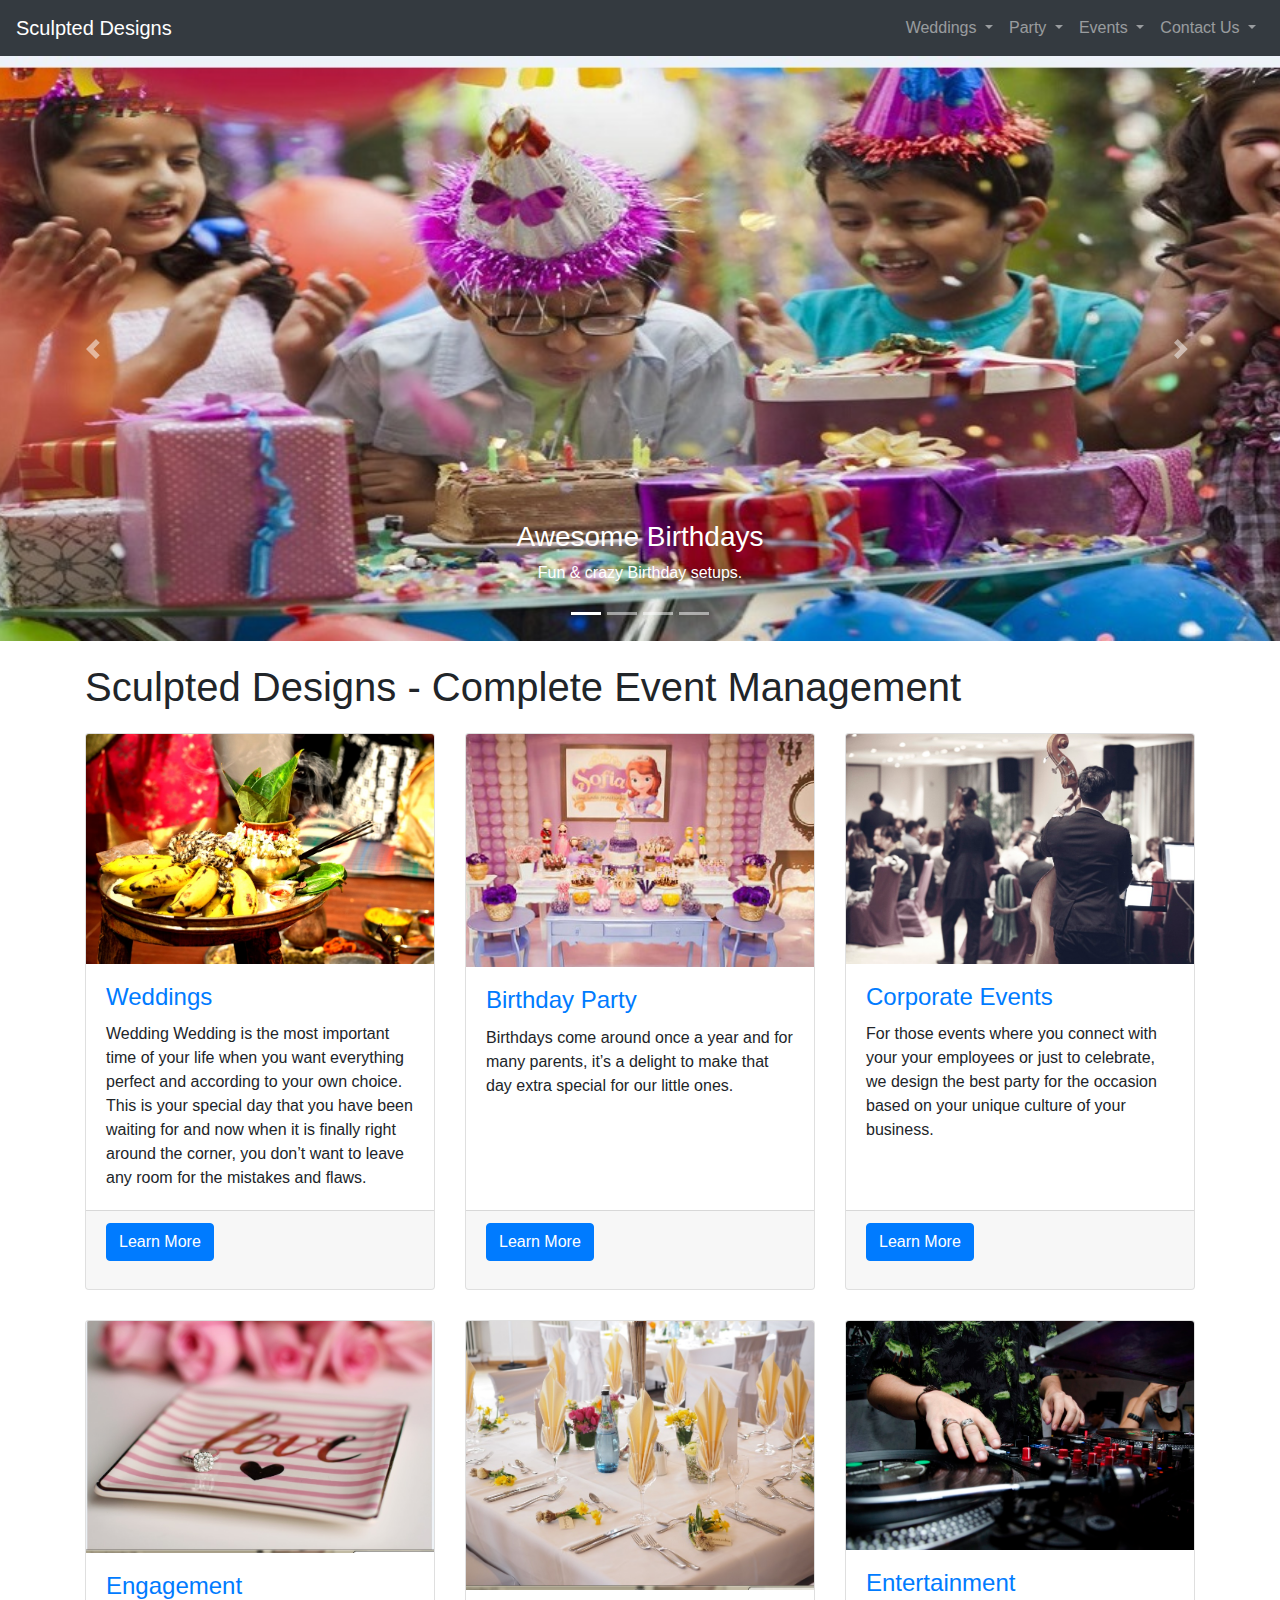
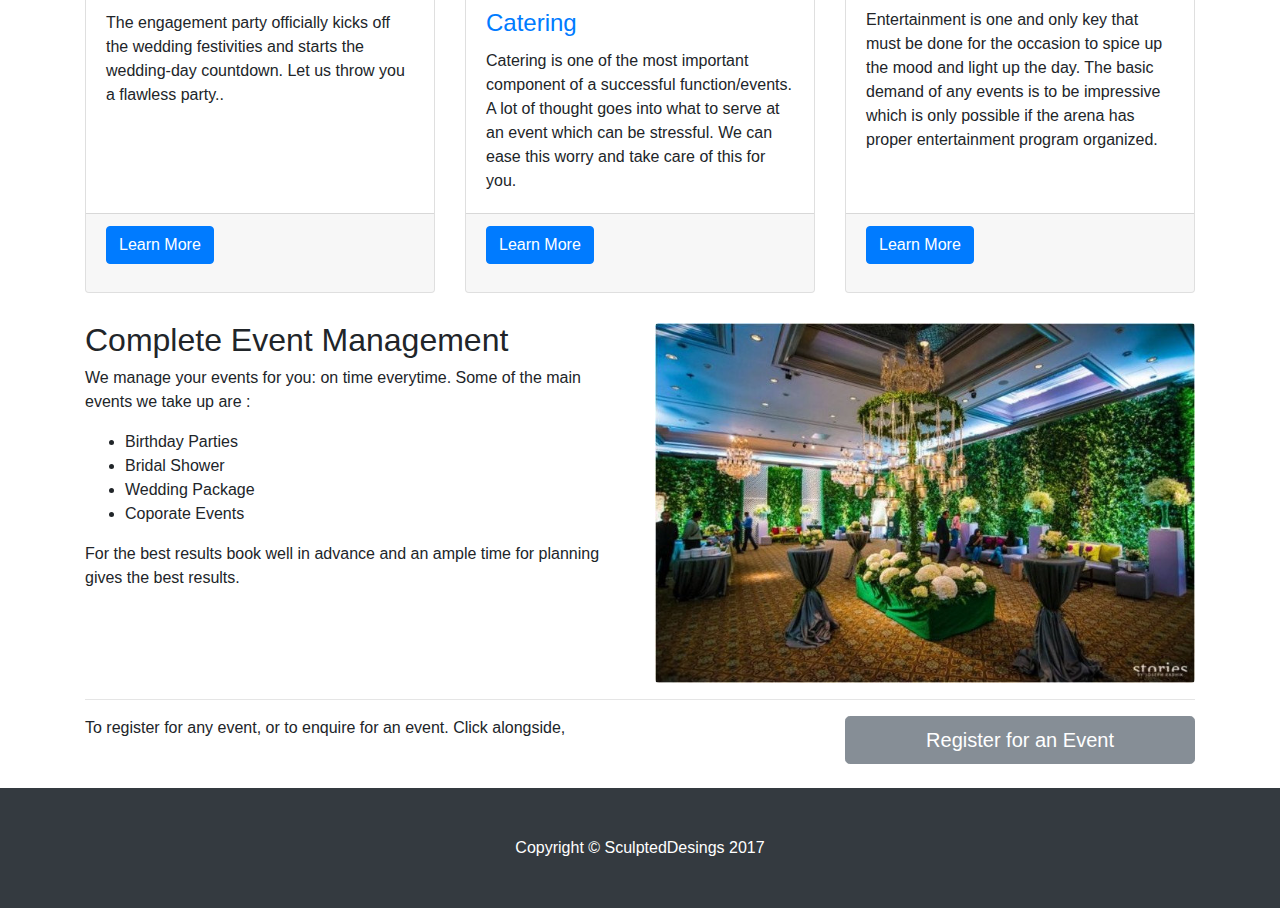
<file: index.html>
<!DOCTYPE html>
<html lang="en">

<head>

    <meta charset="utf-8">
    <meta name="viewport" content="width=device-width, initial-scale=1, shrink-to-fit=no">
    <meta name="description" content="">
    <meta name="author" content="">

    <title>Sculpted Designs - Event Management</title>

    <!-- Bootstrap core CSS -->
    <link href="vendor/bootstrap/css/bootstrap.min.css" rel="stylesheet">

    <!-- Custom styles for this template -->
    <link href="css/modern-business.css" rel="stylesheet">
    <link href="css/custom.css" rel="stylesheet">

</head>

<body>

    <!-- Navigation -->
    <nav class="navbar fixed-top navbar-expand-lg navbar-dark bg-dark fixed-top">
        <a class="navbar-brand" href="index.html">Sculpted Designs</a>
        <button class="navbar-toggler navbar-toggler-right" type="button" data-toggle="collapse" data-target="#navbarResponsive" aria-controls="navbarResponsive" aria-expanded="false" aria-label="Toggle navigation">
            <span class="navbar-toggler-icon"></span>
        </button>
        <div class="collapse navbar-collapse " id="navbarResponsive" >
            <ul class="navbar-nav ml-auto">
              <li class="nav-item dropdown">
                  <a class="nav-link dropdown-toggle" href="#" id="navbarDropdownPortfolio" data-toggle="dropdown" aria-haspopup="true" aria-expanded="false">
                          Weddings
                      </a>
                  <div class="dropdown-menu dropdown-menu-right" aria-labelledby="navbarDropdownPortfolio">
                      <a class="dropdown-item" href="portfolio-item-wedding.php">The Complete Wedding</a>
                      <a class="dropdown-item" href="portfolio-item-reception.php">Reception</a>
                      <a class="dropdown-item" href="portfolio-item-engagement.php">Engagement</a>
                      <a class="dropdown-item" href="portfolio-item-bridal_shower.php">Bridal Shower</a>
                      <a class="dropdown-item" href="portfolio-item-mehendi.php">Mehendi</a>
                  </div>
              </li>
              <li class="nav-item dropdown">
                  <a class="nav-link dropdown-toggle" href="#" id="navbarDropdownPortfolio" data-toggle="dropdown" aria-haspopup="true" aria-expanded="false">
                          Party
                      </a>
                  <div class="dropdown-menu dropdown-menu-right" aria-labelledby="navbarDropdownPortfolio">
                      <a class="dropdown-item" href="portfolio-item-birthday_party.php">Birthday Party</a>
                      <a class="dropdown-item" href="portfolio-item-baby_shower.php">Baby Shower</a>
                      <a class="dropdown-item" href="portfolio-item-anniversary_party.php">Anniversary Party</a>
                  </div>
              </li>
              <li class="nav-item dropdown">
                  <a class="nav-link dropdown-toggle" href="#" id="navbarDropdownPortfolio" data-toggle="dropdown" aria-haspopup="true" aria-expanded="false">
                          Events
                      </a>
                  <div class="dropdown-menu dropdown-menu-right" aria-labelledby="navbarDropdownPortfolio">
                      <a class="dropdown-item" href="portfolio-item-corporate_events.php">Corporate Events</a>
                      <a class="dropdown-item" href="portfolio-item-house_warming.php">House Warming</a>
                      <a class="dropdown-item" href="portfolio-item-sangeet.php">Sangeet</a>
                      <a class="dropdown-item" href="portfolio-item-entertainment.php">Entertainment</a>
                  </div>
              </li>
                 <li class="nav-item dropdown">
            <a class="nav-link dropdown-toggle" href="#" id="navbarDropdownPortfolio" data-toggle="dropdown" aria-haspopup="true" aria-expanded="false">    Contact Us                 </a>
                 <div class="dropdown-menu dropdown-menu-right" aria-labelledby="navbarDropdownPortfolio">
                    <a class="dropdown-item" href="contact.html">Contact</a>
                    <a class="dropdown-item" href="blog-home.php">Event Blogs</a>
                </div>
            </li>

            </ul>
        </div>
    </nav>

    <header>
        <div id="carouselExampleIndicators" class="carousel slide" data-ride="carousel">
            <ol class="carousel-indicators">
                <li data-target="#carouselExampleIndicators" data-slide-to="0" class="active"></li>
                <li data-target="#carouselExampleIndicators" data-slide-to="1"></li>
                <li data-target="#carouselExampleIndicators" data-slide-to="2"></li>
                <li data-target="#carouselExampleIndicators" data-slide-to="3"></li>

            </ol>
            <div class="carousel-inner" role="listbox">
                <!-- Slide One - Set the background image for this slide in the line below -->
                <div class="carousel-item active" style="background-image:url('img/birthday.jpg')">
                    <div class="carousel-caption d-none d-md-block">
                        <h3>Awesome Birthdays </h3>
                        <p>Fun &amp; crazy Birthday setups.</p>
                    </div>
                </div>
                <!-- Slide Two - Set the background image for this slide in the line below -->
                <div class="carousel-item" style="background-image: url('img/wedding6.jpg')">
                    <div class="carousel-caption d-none d-md-block">
                        <h3>Weddings to be Remembered</h3>
                        <p>Complete management of Wedding Arrangements!</p>
                    </div>
                </div>
                <!-- Slide Three - Set the background image for this slide in the line below -->
                <div class="carousel-item" style="background-image: url('img/party.jpg')">
                    <div class="carousel-caption d-none d-md-block">
                        <h3>Themed Party</h3>
                        <p>Princess Themed Birthdays.</p>
                    </div>
                </div>
            </div>
            <a class="carousel-control-prev" href="#carouselExampleIndicators" role="button" data-slide="prev">
                <span class="carousel-control-prev-icon" aria-hidden="true"></span>
                <span class="sr-only">Previous</span>
            </a>
            <a class="carousel-control-next" href="#carouselExampleIndicators" role="button" data-slide="next">
                <span class="carousel-control-next-icon" aria-hidden="true"></span>
                <span class="sr-only">Next</span>
            </a>
        </div>
    </header>

    <!-- Page Content -->
    <div class="container">

        <h1 class="my-4">Sculpted Designs - Complete Event Management</h1>

        <div class="row">
            <div class="col-lg-4 col-sm-6 portfolio-item">
                <div class="card h-100">
                    <a href="portfolio-item-wedding.php"><img class="card-img-top" src="img/wedding8.jpg" alt="wedding_picture"></a>
                    <div class="card-body">
                        <h4 class="card-title"><a href="portfolio-item-wedding.php">Weddings</a></h4>
                        <p class="card-text">
                          Wedding
Wedding is the most important time of your life when you want everything perfect and according to your own choice.
This is your special day that you have been waiting for and now when it is finally right around the corner,
 you don’t want to leave any room for the mistakes and flaws. </p>
                    </div>
                    <div class="card-footer">
                        <p>                       <a href="portfolio-item-wedding.php" class="btn btn-primary">Learn More</a></p>
                    </div>
                </div>
            </div>
            <div class="col-lg-4 col-sm-6 portfolio-item">
                <div class="card h-100">
                    <a href="portfolio-item-birthday_party.php"><img class="card-img-top" src="img/birthday3.jpg" alt=""></a>
                    <div class="card-body">
                        <h4 class="card-title"><a href="portfolio-item-birthday_party.php">Birthday Party</a></h4>
                        <p class="card-text">
                          Birthdays come around once a year and for many parents, it’s a delight to make that day extra special for our little ones.
                        </p>
                    </div>
                    <div class="card-footer">
                        <p>                       <a href="portfolio-item-birthday_party.php" class="btn btn-primary">Learn More</a></p>
                    </div>
                </div>
            </div>
            <div class="col-lg-4 col-sm-6 portfolio-item">
                <div class="card h-100">
                    <a href="portfolio-item-corporate_events.php"><img class="card-img-top" src="img/corporate.jpeg" alt=""></a>
                    <div class="card-body">
                        <h4 class="card-title"><a href="portfolio-item-corporate_events.php">Corporate Events</a></h4>
                        <p class="card-text">For those events where you connect with your your employees or just to celebrate, we design the best party for the occasion based on your unique culture of your business.</p>
                    </div>
                    <div class="card-footer">
                        <p>                       <a href="portfolio-item-corporate_events.php" class="btn btn-primary">Learn More</a></p>
                    </div>
                </div>
            </div>
            <div class="col-lg-4 col-sm-6 portfolio-item">
                <div class="card h-100">
                    <a href="portfolio-item-engagement.php"><img class="card-img-top" src="img/engagement.jpeg" alt=""></a>
                    <div class="card-body">
                        <h4 class="card-title"><a href="portfolio-item-engagement.php">Engagement</a></h4>
                        <p class="card-text">
                          The engagement party officially kicks off the wedding festivities and starts the wedding-day countdown.
                          Let us throw you a flawless party..</p>
                    </div>
                    <div class="card-footer">
                        <p>                       <a href="portfolio-item-engagement.php" class="btn btn-primary">Learn More</a></p>
                    </div>
                </div>
            </div>
            <div class="col-lg-4 col-sm-6 portfolio-item">
                <div class="card h-100">
                    <a href="portfolio-item-catering.php"><img class="card-img-top" src="img/catering.jpeg" alt=""></a>
                    <div class="card-body">
                        <h4 class="card-title"><a href="portfolio-item-catering.php">Catering</a></h4>
                        <p class="card-text">
                          Catering is one of the most important component of a successful function/events. A lot of thought goes into what to serve at an event which can be stressful. We can ease this worry and take care of this for you.</p>
                    </div>
                    <div class="card-footer">
                        <p>                       <a href="portfolio-item-catering.php" class="btn btn-primary">Learn More</a></p>
                    </div>
                </div>
            </div>
            <div class="col-lg-4 col-sm-6 portfolio-item">
                <div class="card h-100">
                    <a href="portfolio-item-entertainment.php"><img class="card-img-top" src="img/entertainment.jpeg" alt=""></a>
                    <div class="card-body">
                        <h4 class="card-title"><a href="portfolio-item-entertainment.php">Entertainment</a></h4>
                        <p class="card-text">
                          Entertainment is one and only key that must be done for the occasion to spice up the mood and light up the day. The basic demand of any events is to be impressive which is only possible if the arena has proper entertainment program organized.</p>
                    </div>
                    <div class="card-footer">
                        <p>                       <a href="portfolio-item-entertainment.php" class="btn btn-primary">Learn More</a></p>
                    </div>
                </div>
            </div>
        </div>
        <!-- /.row -->

        <!-- Features Section -->
        <div class="row">
            <div class="col-lg-6">
                <h2>Complete Event Management</h2>
                <p>We manage your events for you: on time everytime. Some of the main events we take up are :  </p>
                <ul>
                    <li>Birthday Parties</li>
                    <li>Bridal Shower</li>
                    <li>Wedding Package</li>
                    <li>Coporate Events</li>

                </ul>
                <p>For the best results book well in advance and an ample time for planning gives the best results.</p>
            </div>
            <div class="col-lg-6">
                <img class="img-fluid rounded" src="img/wedding11.jpg" alt="">
            </div>
        </div>
        <!-- /.row -->

        <hr>

        <!-- Call to Action Section -->
        <div class="row mb-4">
            <div class="col-md-8">
                <p>To register for any event, or to enquire for an event. Click alongside,</p>
            </div>
            <div class="col-md-4">
                <a class="btn btn-lg btn-secondary btn-block" href="#">Register for an Event</a>
            </div>
        </div>

    </div>
    <!-- /.container -->

    <!-- Footer -->
    <footer class="py-5 bg-dark">
        <div class="container">
            <p class="m-0 text-center text-white">Copyright &copy; SculptedDesings 2017</p>
        </div>
        <!-- /.container -->
    </footer>

    <!-- Bootstrap core JavaScript -->
    <script src="vendor/jquery/jquery.min.js"></script>
    <script src="vendor/popper/popper.min.js"></script>
    <script src="vendor/bootstrap/js/bootstrap.min.js"></script>

</body>

</html>
</file>
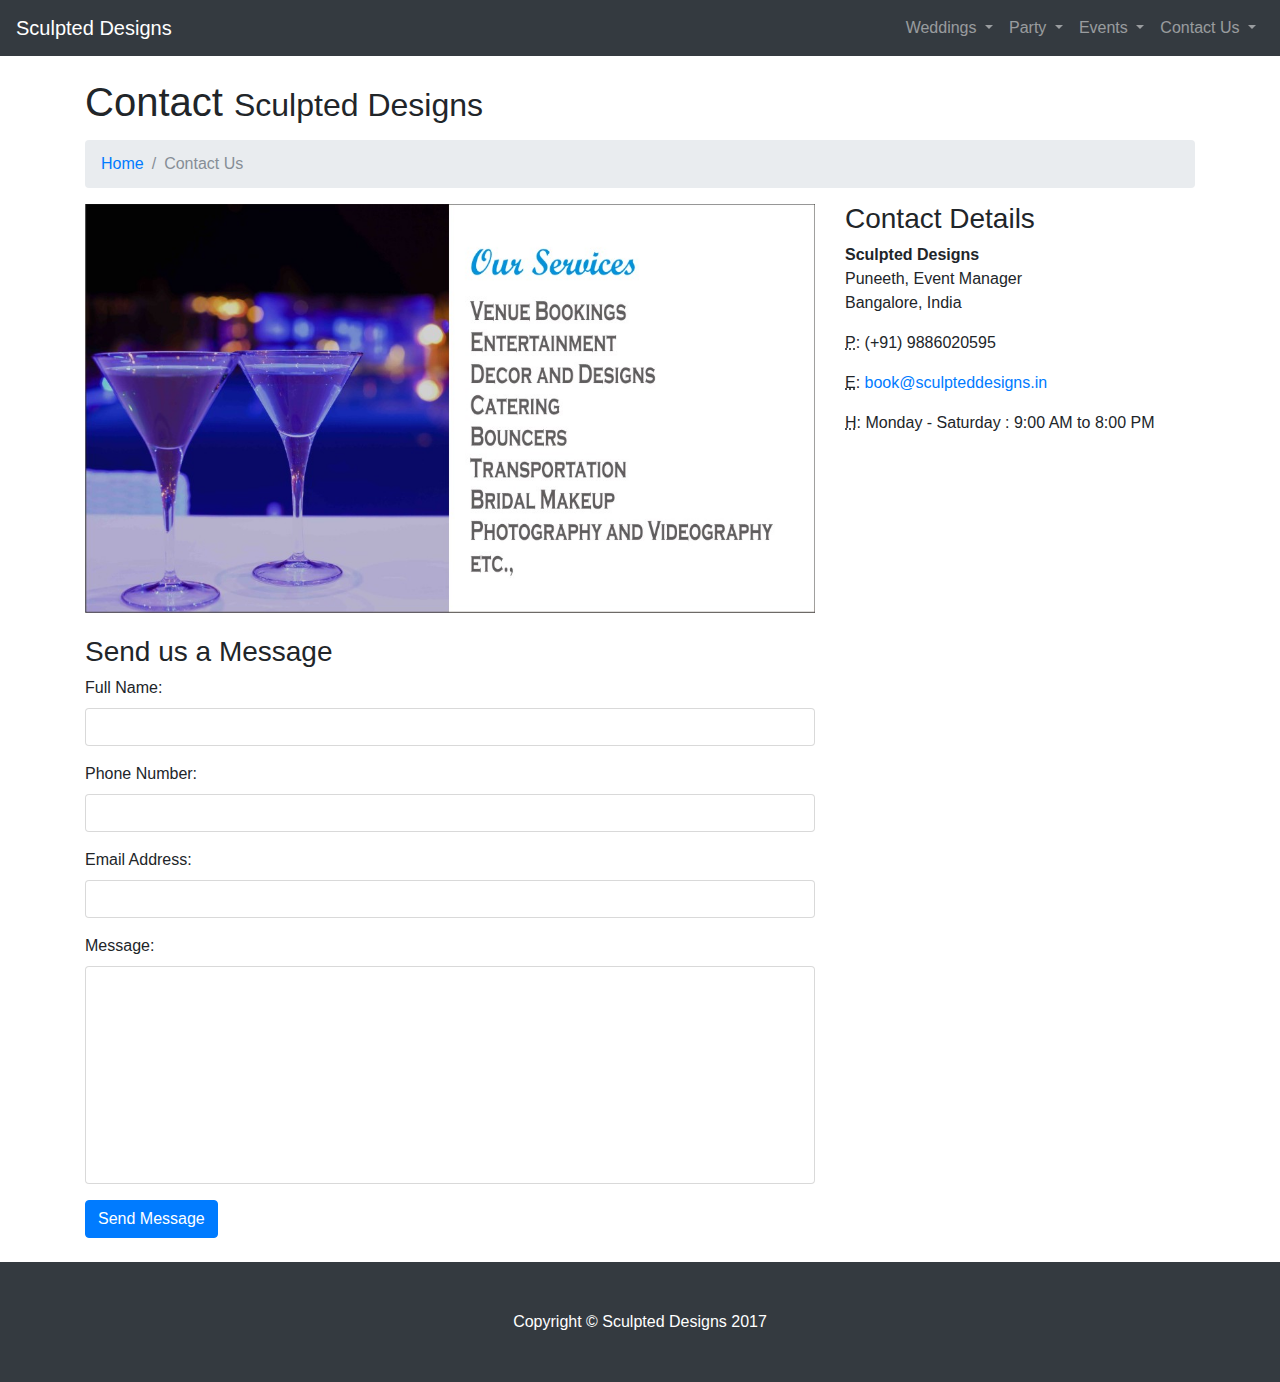
<file: contact.html>
<!DOCTYPE html>
<html lang="en">

<head>

    <meta charset="utf-8">
    <meta name="viewport" content="width=device-width, initial-scale=1, shrink-to-fit=no">
    <meta name="description" content="">
    <meta name="author" content="">

    <title>Sculpted Designs</title>

    <!-- Bootstrap core CSS -->
    <link href="vendor/bootstrap/css/bootstrap.min.css" rel="stylesheet">

    <!-- Custom styles for this template -->
    <link href="css/modern-business.css" rel="stylesheet">

</head>

<body>

    <!-- Navigation -->
    <nav class="navbar fixed-top navbar-expand-lg navbar-dark bg-dark fixed-top">
        <a class="navbar-brand" href="index.html">Sculpted Designs</a>
        <button class="navbar-toggler navbar-toggler-right" type="button" data-toggle="collapse" data-target="#navbarResponsive" aria-controls="navbarResponsive" aria-expanded="false" aria-label="Toggle navigation">
            <span class="navbar-toggler-icon"></span>
        </button>
        <div class="collapse navbar-collapse " id="navbarResponsive" >
            <ul class="navbar-nav ml-auto">
              <li class="nav-item dropdown">
                  <a class="nav-link dropdown-toggle" href="#" id="navbarDropdownPortfolio" data-toggle="dropdown" aria-haspopup="true" aria-expanded="false">
                          Weddings
                      </a>
                  <div class="dropdown-menu dropdown-menu-right" aria-labelledby="navbarDropdownPortfolio">
                      <a class="dropdown-item" href="portfolio-item-wedding.html">The Complete Wedding</a>
                      <a class="dropdown-item" href="portfolio-item-reception.html">Reception</a>
                      <a class="dropdown-item" href="portfolio-item-engagement.html">Engagement</a>
                      <a class="dropdown-item" href="portfolio-item-bridal_shower.html">Bridal Shower</a>
                      <a class="dropdown-item" href="portfolio-item-mehendi.html">Mehendi</a>
                  </div>
              </li>
              <li class="nav-item dropdown">
                  <a class="nav-link dropdown-toggle" href="#" id="navbarDropdownPortfolio" data-toggle="dropdown" aria-haspopup="true" aria-expanded="false">
                          Party
                      </a>
                  <div class="dropdown-menu dropdown-menu-right" aria-labelledby="navbarDropdownPortfolio">
                      <a class="dropdown-item" href="portfolio-item-birthday_party.html">Birthday Party</a>
                      <a class="dropdown-item" href="portfolio-item-baby_shower.html">Baby Shower</a>
                      <a class="dropdown-item" href="portfolio-item-anniversary_party.html">Anniversary Party</a>
                  </div>
              </li>
              <li class="nav-item dropdown">
                  <a class="nav-link dropdown-toggle" href="#" id="navbarDropdownPortfolio" data-toggle="dropdown" aria-haspopup="true" aria-expanded="false">
                          Events
                      </a>
                  <div class="dropdown-menu dropdown-menu-right" aria-labelledby="navbarDropdownPortfolio">
                      <a class="dropdown-item" href="portfolio-item-corporate_events.html">Corporate Events</a>
                      <a class="dropdown-item" href="portfolio-item-sangeet.html">Sangeet</a>
                      <a class="dropdown-item" href="portfolio-item-entertainment.html">Entertainment</a>
                      <a class="dropdown-item" href="portfolio-item-otehr_events.html">Other kind of events</a>
                  </div>
              </li>
               <li class="nav-item dropdown">
            <a class="nav-link dropdown-toggle" href="#" id="navbarDropdownPortfolio" data-toggle="dropdown" aria-haspopup="true" aria-expanded="false">    Contact Us                 </a>
                 <div class="dropdown-menu dropdown-menu-right" aria-labelledby="navbarDropdownPortfolio">
                    <a class="dropdown-item" href="contact.html">Contact</a>
                    <a class="dropdown-item" href="blog-home.php">Event Blogs</a>
                </div>
            </li>

            </ul>
        </div>
    </nav>

    <!-- Page Content -->
    <div class="container">

        <!-- Page Heading/Breadcrumbs -->
        <h1 class="mt-4 mb-3">Contact <small>Sculpted Designs</small></h1>

        <ol class="breadcrumb">
            <li class="breadcrumb-item">
                <a href="index.html">Home</a>
            </li>
            <li class="breadcrumb-item active">Contact Us</li>
        </ol>

        <!-- Content Row -->
        <div class="row">
            <!-- Map Column -->
            <div class="col-lg-8 mb-4">
                <img class="img-fluid" src="img/contactpic.jpg" alt="sangeet picture">

            </div>
            <!-- Contact Details Column -->
            <div class="col-lg-4 mb-4">
                <h3>Contact Details</h3>
                <p><strong>Sculpted Designs</strong>
                    <br>Puneeth, Event Manager
                    <br>Bangalore, India
                    <br>
                </p>
                <p>
                    <abbr title="Phone">P</abbr>: (+91) 9886020595
                </p>
                <p>
                    <abbr title="Email">E</abbr>: <a href="mailto:book@sculpteddesigns.in">book@sculpteddesigns.in
                    </a>
                </p>
                <p>
                    <abbr title="Hours">H</abbr>: Monday - Saturday : 9:00 AM to 8:00 PM
                </p>
            </div>
        </div>
        <!-- /.row -->

        <!-- Contact Form -->
        <!-- In order to set the email address and subject line for the contact form go to the bin/contact_me.php file. -->
        <div class="row">
            <div class="col-lg-8 mb-4">
                <h3>Send us a Message</h3>
                <form name="sentMessage" id="contactForm" novalidate>
                    <div class="control-group form-group">
                        <div class="controls">
                            <label>Full Name:</label>
                            <input type="text" class="form-control" id="name" required data-validation-required-message="Please enter your name.">
                            <p class="help-block"></p>
                        </div>
                    </div>
                    <div class="control-group form-group">
                        <div class="controls">
                            <label>Phone Number:</label>
                            <input type="tel" class="form-control" id="phone" required data-validation-required-message="Please enter your phone number.">
                        </div>
                    </div>
                    <div class="control-group form-group">
                        <div class="controls">
                            <label>Email Address:</label>
                            <input type="email" class="form-control" id="email" required data-validation-required-message="Please enter your email address.">
                        </div>
                    </div>
                    <div class="control-group form-group">
                        <div class="controls">
                            <label>Message:</label>
                            <textarea rows="10" cols="100" class="form-control" id="message" required data-validation-required-message="Please enter your message" maxlength="999" style="resize:none"></textarea>
                        </div>
                    </div>
                    <div id="success"></div>
                    <!-- For success/fail messages -->
                    <button type="submit" class="btn btn-primary">Send Message</button>
                </form>
            </div>

        </div>
        <!-- /.row -->

    </div>
    <!-- /.container -->

    <!-- Footer -->
    <footer class="py-5 bg-dark">
        <div class="container">
            <p class="m-0 text-center text-white">Copyright &copy; Sculpted Designs 2017</p>
        </div>
        <!-- /.container -->
    </footer>

    <!-- Bootstrap core JavaScript -->
    <script src="vendor/jquery/jquery.min.js"></script>
    <script src="vendor/popper/popper.min.js"></script>
    <script src="vendor/bootstrap/js/bootstrap.min.js"></script>

    <!-- Contact form JavaScript -->
    <!-- Do not edit these files! In order to set the email address and subject line for the contact form go to the bin/contact_me.php file. -->
    <script src="js/jqBootstrapValidation.js"></script>
    <script src="js/contact_me.js"></script>

</body>

</html>
</file>
<file: css/custom.css>
.button {
  border-radius: 4px;
  background-color: #02cefc;
  border: none;
  color: #FFFFFF;
  text-align: center;
  font-size: 28px;
  padding: 20px;
  width: 200px;
  transition: all 0.5s;
  cursor: pointer;
  margin: 5px;
}


.button span {
  cursor: pointer;
  display: inline-block;
  position: relative;
  transition: 0.5s;
}

.button span:after {
  content: '\00bb';
  position: absolute;
  opacity: 0;
  top: 0;
  right: -20px;
  transition: 0.5s;
}

.button:hover span {
  padding-right: 25px;
}

.button:hover span:after {
  opacity: 1;
  right: 0;
}

#success_message{ display: none;}
</file>
<file: css/modern-business.css>
/*!
 * Start Bootstrap - Modern Business (http://startbootstrap.com/template-overviews/modern-business)
 * Copyright 2013-2017 Start Bootstrap
 * Licensed under MIT (https://github.com/BlackrockDigital/startbootstrap-logomodern-business-nav/blob/master/LICENSE)
 */

body {
    padding-top: 54px;
}

@media (min-width: 992px) {
    body {
        padding-top: 56px;
    }
}

.carousel-item {
    height: 65vh;
    min-height: 300px;
    background: no-repeat center center scroll;
    -webkit-background-size: cover;
    -moz-background-size: cover;
    -o-background-size: cover;
    background-size: cover;
}

.portfolio-item {
    margin-bottom: 30px;
}
</file>
